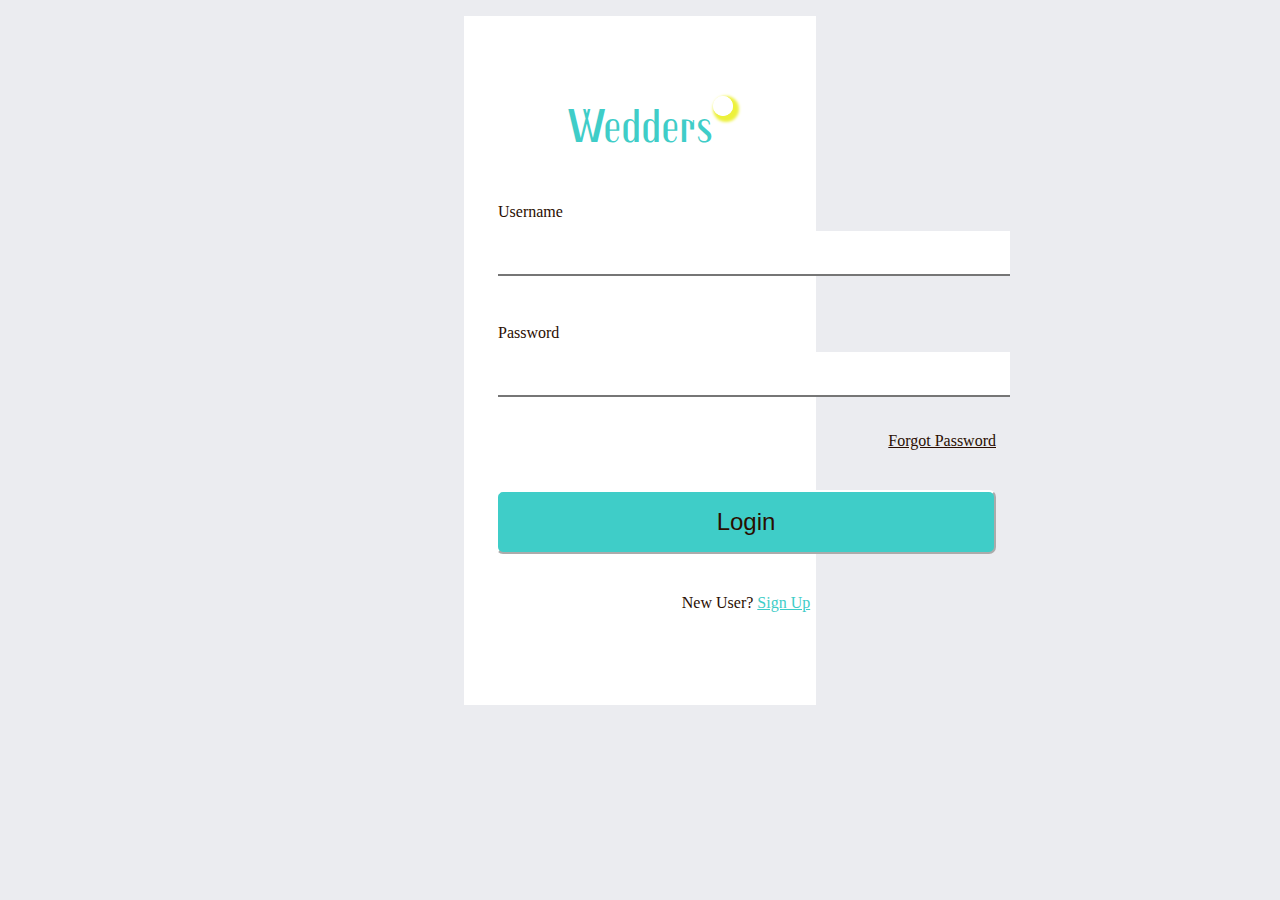
<file: index.html>
<!DOCTYPE html>
<html lang="en">
  <head>
    <meta charset="UTF-8">
    <title>Registration Form</title>
    <link rel="stylesheet" href="styles.css" />
    <link rel="preconnect" href="https://fonts.googleapis.com">
<link rel="preconnect" href="https://fonts.gstatic.com" crossorigin>
<link href="https://fonts.googleapis.com/css2?family=Trochut&display=swap" rel="stylesheet">
  </head>
  <body>
   <div class="background-color">
    <div class="sign-up--page">
    <h1>Wedders</h1>
    
    <form class="login_form" method="post" action=''>
      <fieldset>
        <label for="Username">Username <input id="Username" name="Username" type="text" required /></label>
        <label for="Password">Password <input id="Password" name="Password" type="password" required /></label>
      </fieldset>
     
      
      <label class="forgot-password" >
         <a  href="">Forgot Password</a>
      </label>
      <input type="submit" value="Login" />
      <label class="new-user">
        New User? <a href="">Sign Up</a>
      </label>
    </form>
  </div>
</div>
  </body>
</html>
</file>
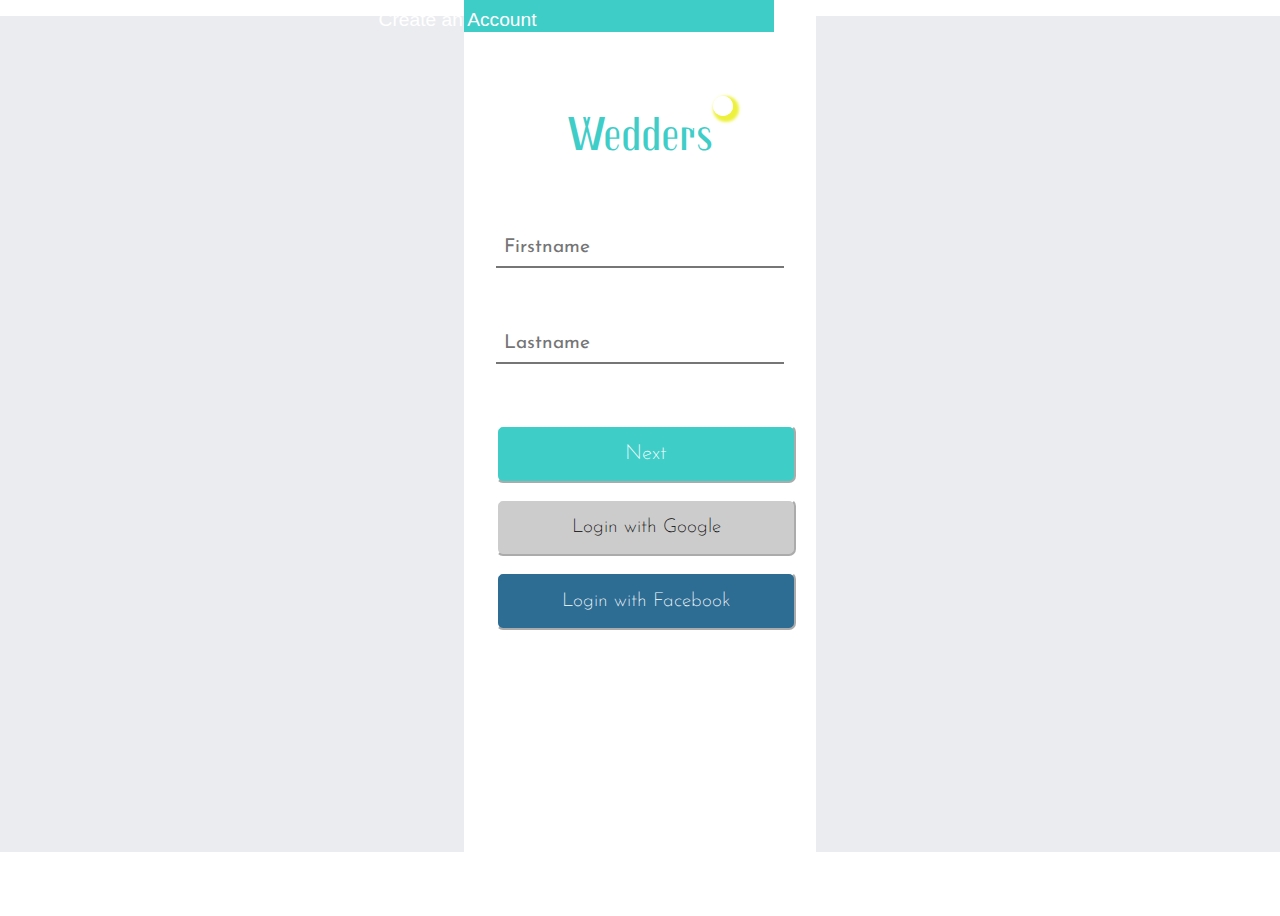
<file: sign-up(1).html>
<!DOCTYPE html>
<html lang="en">
  <head>
    <meta charset="UTF-8">
    <title>Registration Form</title>
    <link rel="stylesheet" href="sign-up.css" />
    <link rel="preconnect" href="https://fonts.googleapis.com">
<link rel="preconnect" href="https://fonts.gstatic.com" crossorigin>
<link href="https://fonts.googleapis.com/css2?family=Trochut&display=swap" rel="stylesheet">
  </head>
  <body>
   <div class="background-color">
    <div class="sign-up--page">
        <div class="pre-heading"><p>Create an Account</p></div>
    <h1>Wedders</h1>
    
    <form method="post" action=''>
      <fieldset>
        <label for="firstname"><input placeholder="Firstname" name="firstname" type="text" required /></label>
        <label for="lastname"><input placeholder="Lastname"  name="lastname" type="text" required /></label>
      </fieldset>
     
      
      
      <input type="submit" value="Next" />
      <button class="btn">Login with Google</button>
      <button class="btn">Login with Facebook</button>

      
    </form>
  </div>
</div>
  </body>
</html>
</file>
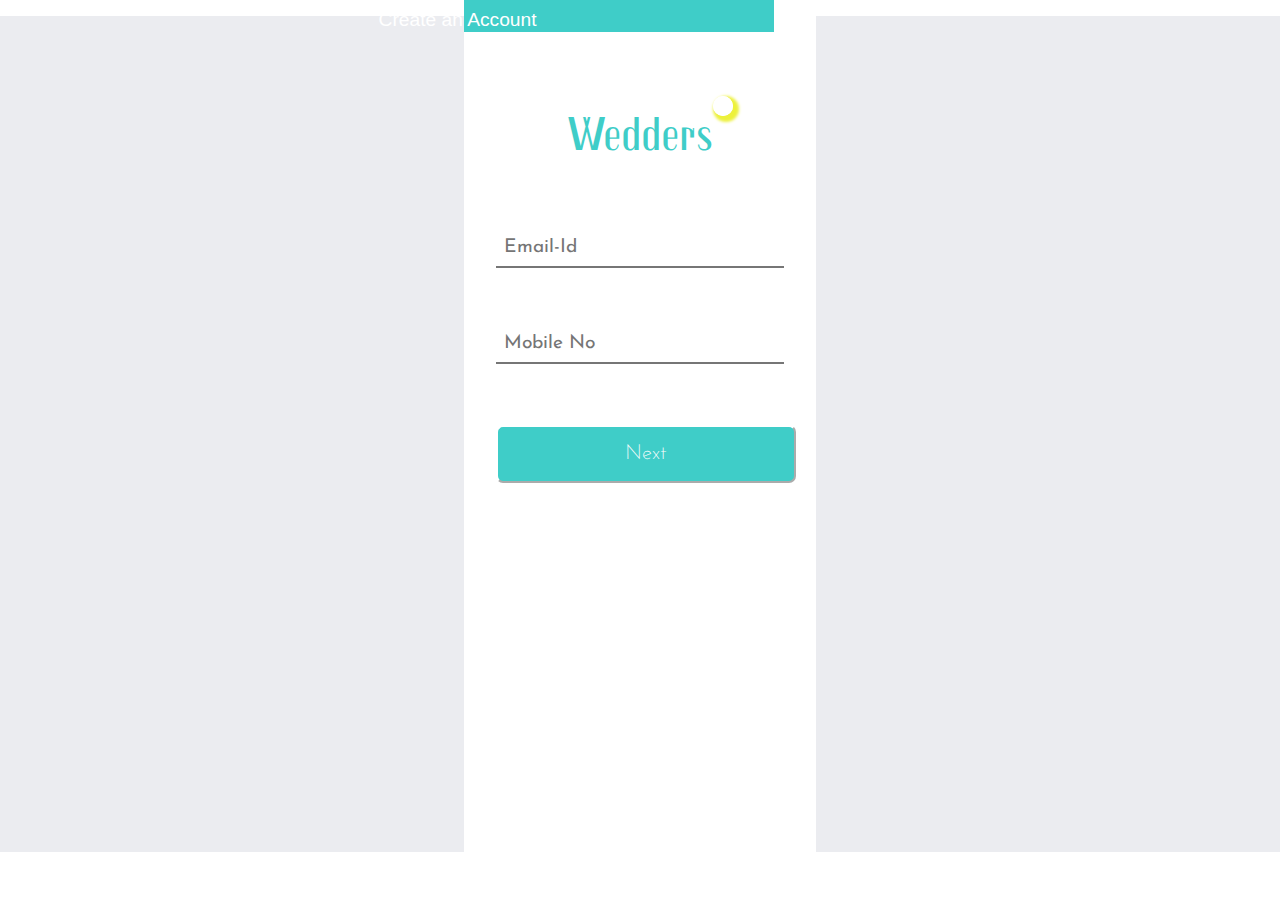
<file: sign-up(2).html>
<!DOCTYPE html>
<html lang="en">
  <head>
    <meta charset="UTF-8">
    <title>Registration Form</title>
    <link rel="stylesheet" href="sign-up.css" />
    <link rel="preconnect" href="https://fonts.googleapis.com">
<link rel="preconnect" href="https://fonts.gstatic.com" crossorigin>
<link href="https://fonts.googleapis.com/css2?family=Trochut&display=swap" rel="stylesheet">
  </head>
  <body>
   <div class="background-color">
    <div class="sign-up--page">
        <div class="pre-heading"><p>Create an Account</p></div>
    <h1>Wedders</h1>
    
    <form method="post" action=''>
      <fieldset>
        <label for="email_id"><input placeholder="Email-Id" name="email_id" type="email" required /></label>
        <label for="mobile_no"><input placeholder="Mobile No"  name="mobile_no" type="number" required /></label>
      </fieldset>
     
      
      
      <input type="submit" value="Next" />
      

      
    </form>
  </div>
</div>
  </body>
</html>
</file>
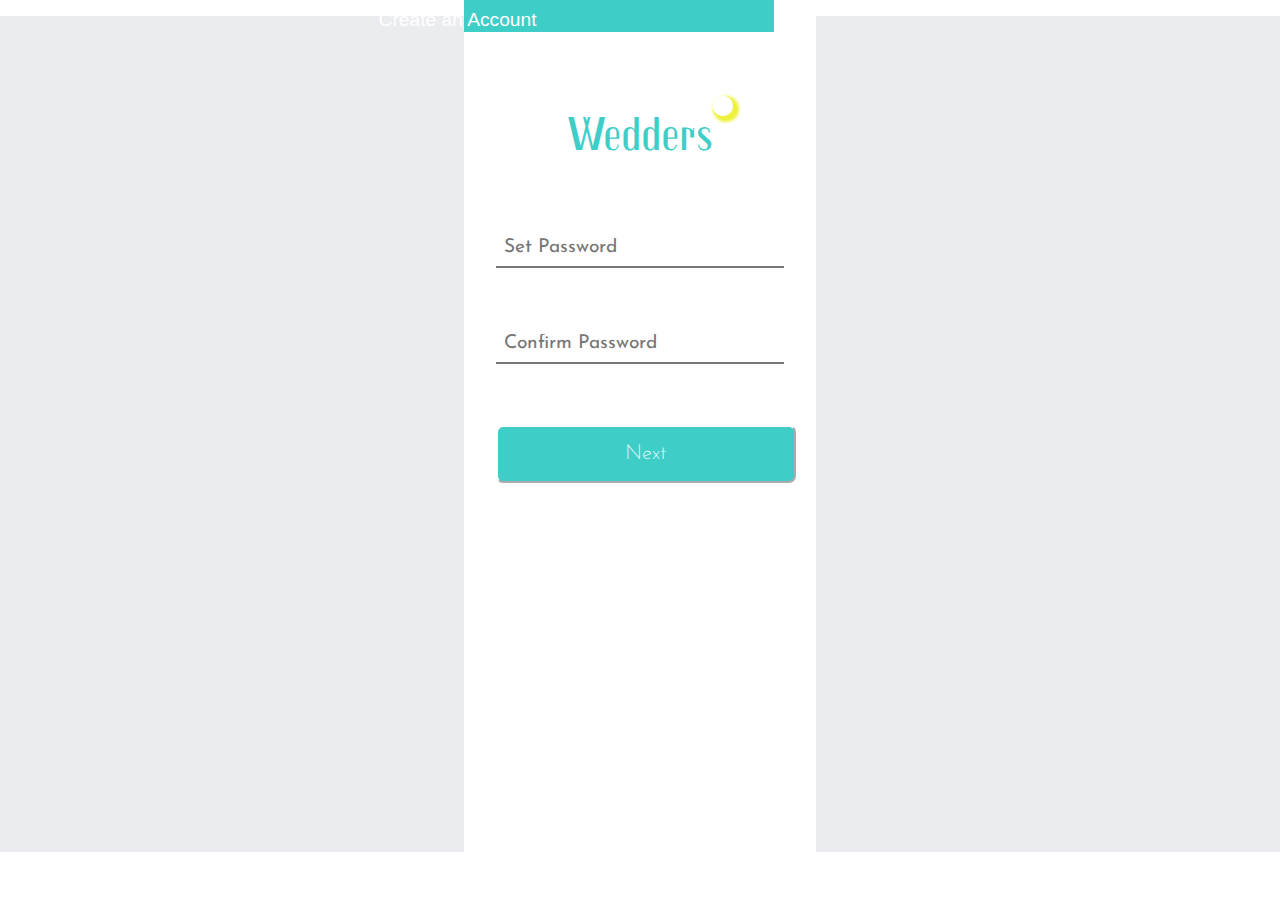
<file: sign-up(3).html>
<!DOCTYPE html>
<html lang="en">
  <head>
    <meta charset="UTF-8">
    <title>Registration Form</title>
    <link rel="stylesheet" href="sign-up.css" />
    <link rel="preconnect" href="https://fonts.googleapis.com">
<link rel="preconnect" href="https://fonts.gstatic.com" crossorigin>
<link href="https://fonts.googleapis.com/css2?family=Trochut&display=swap" rel="stylesheet">
  </head>
  <body>
   <div class="background-color">
    <div class="sign-up--page">
        <div class="pre-heading"><p>Create an Account</p></div>
    <h1>Wedders</h1>
    
    <form method="post" action=''>
      <fieldset>
        <label for="set_password"><input placeholder="Set Password" name="set_password" type="password" required /></label>
        <label for="confirm_password"><input placeholder="Confirm Password"  name="mobile_no" type="password" required /></label>
      </fieldset>
     
      
      
      <input type="submit" value="Next" />
      

      
    </form>
  </div>
</div>
  </body>
</html>
</file>
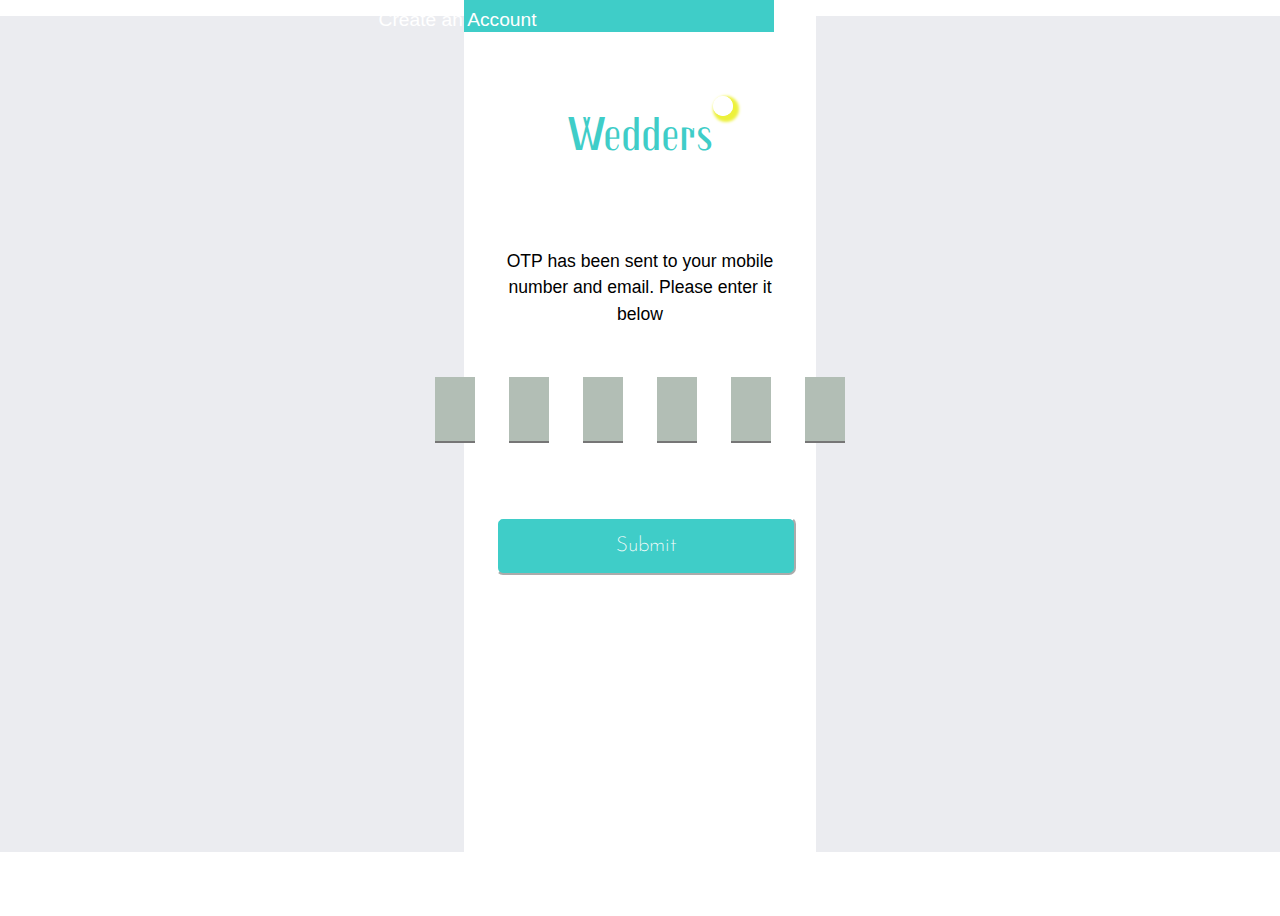
<file: verification.html>
<!DOCTYPE html>
<html lang="en">
  <head>
    <meta charset="UTF-8">
    <title>Registration Form</title>
    <link rel="stylesheet" href="sign-up.css" />
    <link rel="preconnect" href="https://fonts.googleapis.com">
<link rel="preconnect" href="https://fonts.gstatic.com" crossorigin>
<link href="https://fonts.googleapis.com/css2?family=Trochut&display=swap" rel="stylesheet">
  </head>
  <body>
   <div class="background-color">
    <div class="sign-up--page">
        <div class="pre-heading"><p>Create an Account</p></div>
    <h1>Wedders</h1>
    
    <div class="verification_subheading_para">
        <p>OTP has been sent to your mobile number and email. Please enter it below</p>
    </div>
        
    <div class="otp-field">
        <input class="space" type="text" maxlength="1" />
        <input class="space" type="text" maxlength="1" />
        <input  class="space" type="text" maxlength="1" />
        <input class="space" type="text" maxlength="1" />
        <input class="space" type="text" maxlength="1" />
        <input class="space" type="text" maxlength="1" />
    </div>
     
     
      
      
      <input type="submit" value="Submit" />
      

      
    </form>
  </div>
</div>
  </body>
</html>
</file>
<file: styles.css>
body {
    width: 100%;
    height: 100vh;
    margin: 0;
    background-color: #fff;
  
    font-family: Tahoma;
    
    
  }
  
  h1, p {
    margin: 2rem auto;
    text-align: center;
    font-family: 'Trochut', sans-serif;
    color:#3fcdc8;
    font-weight:500;
    font-size: 48px;
    padding-top: 5rem;
    padding-bottom:-4rem;
    
  }
  
   .sign-up--page{
  position: relative;
  border:1px solid black;
  margin:-1rem 29rem;

padding-bottom:3rem;
  background-color: #FFFFFF;
 padding-top:-2rem;
  
  padding-left:2rem;
  padding-right:2rem;
  border-style: none;
  
}

.background-color{
  background-color:#ebecf0 ;
  height:100%;
  overflow-y: hidden;
  
}

.sign-up--page h1::after{
  content:"";
  position:absolute;
  box-shadow: 3px 3px 3px 3px #edf13b;
  border:10px solid #ffffff;
  border-radius: 50%;
  -webkit-border-radius: 50%;
  -moz-border-radius: 50%;
  -ms-border-radius: 50%;
  -o-border-radius: 50%;
  
}

  form {
    width: 60vw;
    max-width: 500px;
    min-width: 300px;
    margin: 0 auto;
    padding-bottom: 1.8em;
    padding-top:-1rem;
    color:#2a0e01;
    
  }
  
  fieldset {
    border: none;
    padding: 0.2rem 0;
   
  }

  .forgot-password a{
    padding-top:-1rem;
  }
  
  fieldset:last-of-type {
    border-bottom: none;
  }
  
  label {
    display: block;
        border-top-style:none;
    border-right-style:none;
    border-left-style:none;
    margin: 1rem 0;
  }

  label input{
    border-top-style:none;
    border-right-style:none;
    border-left-style:none;
    padding:8px;
  }

  .forgot-password{
    text-align: right;
    padding-top:-2rem;
  }

  .forgot-password a{
    text-align: right;
    color: #2a0e01;
  }

  *:focus{
    outline: none;
  }
  .new-user{
    text-align: center;
  
  }

  .new-user a{
    text-align: center;
    color: #3fcdc8;
  }
  
  
  input,
  textarea,
  select {
    margin: 10px 0 0 0;
    width: 100%;
    min-height: 2em;
  }
  
  input, textarea {
    background-color: #fff;
    
    color: #2a0e01;
  }
  
  .inline {
    width: unset;
    margin: 0 0.5em 0 0;
    vertical-align: middle;
  }

 
  
  input[type="submit"] {
    display: block;
    width: 100%;
    margin: 2.5rem auto;
    height: 2.7em;
    font-size: 1.5rem;
    font-weight:200;
    background-color:  #3fcdc8;
    border-color: white;
    border-radius: 7px;
    min-width: 300px;
  }

  input[type="text"]{
margin-bottom:2rem;
  }
  
  input[type="file"] {
    padding: 1px 2px;
  }
  
  .inline{
    display: inline; 
  }

  /* Homepage */
</file>
<file: sign-up.css>
@import url("https://fonts.googleapis.com/css?family=Josefin+Sans|Mountains+of+Christmas&display=swap");

body {
    width: 100%;
    height: 100vh;
    margin: 0;
    background-color: #fff;

    font-family: Tahoma;
   
   
    
  }
  
  h1, p {
    margin: 2rem auto;
    text-align: center;
    font-family: 'Trochut', sans-serif;
    color:#3fcdc8;
    font-weight:500;
    font-size: 48px;
    padding-top: 5rem;
    padding-bottom:-4rem;
    
  }

  h2{
   margin: 3rem auto;
    background-color: #3fcdc8;
    color: #ffffff;
    width: 100%;
    text-align: center;
    padding:10px;
    font-family: 'PT Sans Narrow', sans-serif;
    font-size: 30px;
    font-weight: 500;
    box-shadow: 0 2px 2px 0 rgba(0,0,0,0.14), 0 3px 1px -2px rgba(0,0,0,0.12), 0 1px 5px 0 rgba(0,0,0,0.2);  
  }

  .events_heading{
    background-color: #3fcdc8;
    color: #ffffff;
    width: 100%;
    text-align: center;
    position: relative;
    font-family: 'PT Sans Narrow', sans-serif;
    font-size: 30px;
    font-weight: 500;
    padding:10px;
    top:37.22rem;
    box-shadow: 0 2px 2px 0 rgba(0,0,0,0.14), 0 3px 1px -2px rgba(0,0,0,0.12), 0 1px 5px 0 rgba(0,0,0,0.2);  
  }
  
  
   .sign-up--page{
  position: relative;
  border:1px solid black;
  margin:-1rem 29rem;
height:100%;
padding-bottom:3rem;
  background-color: #FFFFFF;
 padding-top:-2rem;
  
  padding-left:2rem;
  padding-right:2rem;
  border-style: none;
  
}

.background-color{
  background-color:#ebecf0 ;
  height:100%;
  
  
}

.sign-up--page h1::after{
  content:"";
  position:absolute;
  box-shadow: 3px 3px 3px 3px #edf13b;
  border:10px solid #ffffff;
  border-radius: 50%;
  -webkit-border-radius: 50%;
  -moz-border-radius: 50%;
  -ms-border-radius: 50%;
  -o-border-radius: 50%;
  
}

  .login_form {
    width: 60vw;
    max-width: 500px;
    min-width: 300px;
    margin: 0 auto;
    padding-bottom: 1.8em;
    padding-top:-1rem;
    color:#2a0e01;
    
  }
  
  fieldset {
    border: none;
    padding: 0.2rem 0;
   
  }

  .forgot-password a{
    padding-top:-1rem;
  }
  
  fieldset:last-of-type {
    border-bottom: none;
  }
  
  label {
    display: block;
        border-top-style:none;
    border-right-style:none;
    border-left-style:none;
    margin: 1rem 0;
  }

  label input{
    border-top-style:none;
    border-right-style:none;
    border-left-style:none;
    padding:8px;
  }

  .forgot-password{
    text-align: right;
    padding-top:-2rem;
  }

  .forgot-password a{
    text-align: right;
    color: #2a0e01;
  }

  *:focus{
    outline: none;
  }
  .new-user{
    text-align: center;
  
  }

  .new-user a{
    text-align: center;
    color: #3fcdc8;
  }
  
  
  input,
  textarea,
  select {
    margin: 10px 0 0 0;
    width: 100%;
    min-height: 2em;
  }
  
  input, textarea {
    background-color: #fff;
    
    color: #2a0e01;
  }
  
  .inline {
    width: unset;
    margin: 0 0.5em 0 0;
    vertical-align: middle;
  }
 
  
  input[type="submit"] {
    display: block;
    width: 100%;
    margin: 0.6 rem auto 1rem auto;
    height: 3.6rem;
    font-size: 1.3rem;
    font-weight:200;
    background-color:  #3fcdc8;
    border-color: white;
    border-radius: 7px;
    min-width: 300px;
    color:#ffffff;
    -webkit-border-radius: 7px;
    -moz-border-radius: 7px;
    -ms-border-radius: 7px;
    -o-border-radius: 7px;
}

.pre-heading{
    margin-top:-1rem;
    margin-left: 0.33rem;
    padding:1rem;
    padding-right: 3.2rem;
    position: absolute;
    text-align: left;
    
    width: 88%;
    height:0.1rem;
    left:-5px;
    font-size: 1.3rem;
    background-color:#3fcdc8 ;
   
    
}

.pre-heading p{
    color:#ffffff;
    font-family: sans-serif;
    font-size: 1.2rem;
    margin-top:-5.6rem;
    margin-left: -18rem;;
}

  .btn{
    display: block;
    width: 100%;
    height: 3.6rem;
    font-size: 1.2rem;
    font-weight:200;
    background-color:  #3fcdc8;
    border-color: white;
    border-radius: 7px;
    min-width: 300px;
    -webkit-border-radius: 7px;
    -moz-border-radius: 7px;
    -ms-border-radius: 7px;
    -o-border-radius: 7px;
}

  .btn:nth-of-type(1){
    background-color: #cccccc;
    margin: 1rem auto 1rem auto;
  }

  .btn:nth-of-type(2){
    background-color: #2d6c93;
    color:#ffffff;
  }

  input[type="text"]{
margin-bottom:2rem;
font-size: 1.2rem;
  }

  .verification_subheading_para p{
    margin:-2rem auto 4rem auto;
    color:black;
    font-family: "Poppins", sans-serif;
    font-size: 1.1rem;
  }

  .otp-field {
    display: flex;
    justify-content: center;
    align-items: center;
   margin:-1rem auto 0rem auto;
  }
  .otp-field input {
    width: 10px;
    font-size: 24px;
    padding: 20px;
    text-align: center;
    
    
    margin: 2px 2px 4rem 2px;
    border-top-style: none;
    border-left-style:none;
    border-right-style:none;
    border-bottom-style: 2px solid  #b2beb5;
    background: #ffffff;
    background-color:#b2beb5 ;
    color: black;
    outline: none;
    transition: all 0.1s;
  }
  .otp-field input:focus {
    border-bottom-style: 2px solid #3fcdc8;

  }
  .disabled {
    opacity: 0.5;
  }
  .space {
    margin-right: 2rem !important;
    
  }

  .space:first-of-type {
    margin-left: 2rem ;
    
  }

  input[type="password"]{
    margin-bottom:2rem;
    font-size: 1.2rem;
      }

  input[type="number"]{
    margin-bottom:2rem;
    font-size: 1.2rem;
      }

      input[type="email"]{
        margin-bottom:2rem;
        font-size: 1.2rem;
          }

  
  ::-webkit-input[type="text"]-placeholder{
   
   
    font-size: 1.2rem;
    padding-bottom: 0rem;
  }
  
  input[type="file"] {
    padding: 1px 2px;
  }
  
  .inline{
    display: inline; 
  }


  /* Home page start */
.wrapper{
  overflow-y: scroll;
}
  

* {
  margin: 0;
  padding: 0;
  box-sizing: border-box;
  list-style: none;
  text-decoration: none;
  font-family: "Josefin Sans", sans-serif;
 
}

.wrapper .multi_color_border{
  width: 100%;
  height: 5px;
  background: linear-gradient(to right, #3fcdc8 0% , #3fcdc8 25%, #ffffff 25%, #ffffff 50%, #3fcdc8 50%, #3fcdc8 75%, #ffffff 75%, #ffffff 100%);
}

.wrapper .top_nav{
  margin-top: 0px;
  width: 100%;
  height: 65px;
  background-color: #3fcdc8;
  padding: 0 50px;
  display: flex;
  justify-content: space-evenly;
  align-items: center;
}

.wrapper .top_nav .left{
  display: flex;
  align-items: center;

}

.wrapper .top_nav .left .logo h1{
  font-size: 36px;
  font-weight: 500;
  color: #ffffff;
  font-family: 'Trochut', sans-serif;
  margin-right: 300px;
  margin-top: -30px;
  margin-left: -10px;
  background-color: #3fcdc8;
  padding-top: 3rem;
  padding-bottom:-4rem;
}

/*
h1, p {
  margin: 2rem auto;
  text-align: center;
  font-family: 'Trochut', sans-serif;
  color:#3fcdc8;
  font-weight:500;
  font-size: 48px;
  padding-top: 5rem;
  padding-bottom:-4rem;
  
}
*/

.wrapper .top_nav .left .logo h1 span{
  color: #ffffff;
  font-family: 'Trochut', sans-serif;
  background-color: #3fcdc8;
}

.wrapper .top_nav .left .logo h1::after{
  content:"";
  position:absolute;
  box-shadow: 3px 3px 3px 3px #edf13b;
  border:10px solid #3fcdc8;
  border-radius: 50%;
  -webkit-border-radius: 50%;
  -moz-border-radius: 50%;
  -ms-border-radius: 50%;
  -o-border-radius: 50%;
  
}

.wrapper .top_nav .left .search_bar input[type="text"]{
  border: 1px solid #3fcdc8;
  border-radius:5%;
  padding: 5px 10px;
  outline: none;
  margin-top: 27px;
  display: inline;
  transition: all 0.5s linear;
  -webkit-border-radius:5%;
  -moz-border-radius:5%;
  -ms-border-radius:5%;
  -o-border-radius:5%;
}

.wrapper .top_nav .left .search_bar input[type="text"]::after{
  content: "O";
 border: 3px solid #3fcdc8;
 display: inline;
 color:#ffffff;
 border-radius: 50%;
 padding: 8px ;

 outline: none;

}

.wrapper .top_nav .left .search_bar input[type="text"]:focus{
  width: 350px;
}

.wrapper .top_nav .right ul{
  display: flex;
}

.wrapper .top_nav .right ul li{
  margin: 0 12px;
}

.wrapper .top_nav .right ul li:last-child{
  background:  #ffffff;
  margin-right: 0;
  border-radius: 50%;
  text-transform: uppercase;
  letter-spacing: 3px;
  -webkit-border-radius: 50%;
  -moz-border-radius: 50%;
  -ms-border-radius: 50%;
  -o-border-radius: 50%;
}

.wrapper .top_nav .right ul li:hover:last-child{
  background: #ffffff;
}

.wrapper .top_nav .right ul li a{
  display: block;
  padding: 8px 10px;
  color: #666666;
}

.wrapper .top_nav .right ul li:last-child a{
   color: #fff;
}

.wrapper .bottom_nav{
  width: 100%;
  background: #f9f9f9;
  height: 45px;
  padding: 0 50px;
}

.wrapper .bottom_nav ul{
  width: 100%;
  height: 45px;
  display: flex;
  justify-content: space-between;
  align-items: center;
}

.wrapper .bottom_nav ul li a{
  color: #494949;
  letter-spacing: 2px;
  text-transform: uppercase;
  font-size: 12px;
}

.wrapper .banner img{
  width: 100%;
  height: 600px;
  aspect-ratio:1 ;
  background-repeat: no-repeat;
  object-fit: cover;
}

  .search input[type=text]{
    width:300px;
    height:25px;
    border-radius:25px;
    border: none;
}
     
.search{
  z-index:2 ;
   padding-top: 1px;
  
   justify-content: center;
display:inline-block;
top:0;
}
    
ul li{
  list-style: none;
  display: inline-block;
  top:0;
  right: 0;
}

.search button{
 
    background-color: #0074D9;
    color: #f2f2f2;
  display:grid;
  justify-content:center ;
    padding: 25px 100px;
    margin-right: 16px;
    font-size: 12px;
    border: none;
    cursor: pointer;
} 

 /* Home page end */

 @import url("https://fonts.googleapis.com/css2?family=Raleway:wght@500;600&display=swap");
/* Events start */
 
.banner img{
  width: 100%;
  
}



/* Not important. General styling
------------------------------------------ */
@import url("https://fonts.googleapis.com/css?family=Roboto:400,400i,700");


body{ color: rgba(0,0,0,.87); font-size: 1rem; line-height: 1.5; 
  font-family: Roboto, sans-serif;
   padding:0 0 4rem 0 ; background-color: #ffffff;}
.wrapper1{ display: flex; flex-flow: row; flex-wrap: wrap; justify-content: center;  background: url("background_img.jpg"); background-repeat: no-repeat; background-size: 100% 650px; }
.wrapper1 > *{ margin: 0 1rem 2rem; }
.cd__main{
  background: #26A69A !important;
}
/**************************************************
** CARDS STYLING 
***************************************************/
/* Card outside box. Here is where the 
** dimensions, shadows and borders are set 
------------------------------------------ */
.card{
  position: relative;
  overflow: hidden;
  display: flex;
  
  width: 300px; /* Box dimensions */
  height: 400px; 
  margin-top: 40rem;;
  border-radius: 4px; /* Styling */
  box-shadow: 0 2px 2px 0 rgba(0,0,0,0.14), 0 3px 1px -2px rgba(0,0,0,0.12), 0 1px 5px 0 rgba(0,0,0,0.2);  
  transition: box-shadow 0.56s ease-in-out; /* Animation */
  /* background-color: rgba(0,0,0,.2); /* for debugging */
}
/* Shows an outer shadow */
.card:hover{ /* Just for styling */
  cursor: pointer;
  box-shadow: 0 24px 38px 3px rgba(0,0,0,0.14), 0 9px 46px 8px rgba(0,0,0,0.12), 0 11px 15px -7px rgba(0,0,0,0.2);
}

/* Cards titles styling
------------------------------------------ */
.card__title{ /* Just for styling */
    align-self: flex-end; padding: 0.5rem;
    color: rgba(255,255,255,.90); font-size: 2rem;
    line-height: 1;font-weight: 600; }  

/* Styles for:
** - Using IMG tag inside a container
------------------------------------------ */
/* The image container */
.card__thumbnail{
  position: relative;
  overflow: hidden;  
  display: flex;
  justify-content: center; /* horizontal center */
  align-items: center; /* vertical center */
  
  width: 100%; /* Thumbnail dimensions. */
  height: 100%; /*** Change the height to make the image smaller ***/
  /* background-color: rgba(0,0,0,.2);  /* for debugging */
  
}
/* Sets the image dimensions */
.card__thumbnail > img{ /* Tip: use 1:1 ratio images */
  height: 100%; /* or width when img.width > img.height */ 
}  
/* Styles the title inside the img container */
.card__thumbnail > .card__title{ /* Just for styling */
  position: absolute; left: 0; bottom: 0; }


/* Styles for:
** - Using background-size on CSS
** - Using background-size on HTML
** - Using background-size on JS
------------------------------------------ */
/* Prepares a container to have cover background */
.has-bg-img{
  background-repeat: no-repeat;
  background-position: center center;
  background-size: cover;
}
/* Loads a specific image to a container */
.bg-img-nature{
  background-image: url(https://images.unsplash.com/photo-1441974231531-c6227db76b6e?ixlib=rb-1.2.1&q=85&fm=jpg&crop=entropy&cs=srgb&ixid=eyJhcHBfaWQiOjE0NTg5fQ);
}

/* events end */


/* gift page start */
  .gifts_homepage{
    display: flex; flex-flow: row; flex-wrap: wrap; justify-content: center;
  }

  h3{
    text-align: center;
    font-size: 30px;
    margin: 0px;
    padding-top: 10px;
  }

  a{
    text-decoration: none;
  }

  .gallery{
    display: flex;
    flex-wrap: wrap;
    flex-flow: row;
    width: 100%;
    justify-content: center;
    align-items: center;
    margin: 50px 0;
  }

  .content{
    width: 20%;
    margin:15px;
    box-sizing: border-box;
    float: left;
    text-align: center;
    border-radius: 20px;
    -webkit-border-radius: 20px;
    -moz-border-radius: 20px;
    -ms-border-radius: 20px;
    -o-border-radius: 20px;
    cursor: pointer;
    padding-top: 10px;
    box-shadow: 0px 14px 28px rgba(0,0,0,0.25), 0px 10px 10px rgba(0,0,0,0.22) ;
    transition: .4s;
    -webkit-transition: .4s;
    -moz-transition: .4s;
    -ms-transition: .4s;
    -o-transition: .4s;
    background: #f2f2f2;
}

.content:hover{
  box-shadow: 0 3px 6px rgba(0,0,0,0.16), 0 3px 6px rgba(0, 0, 0, 0.23);
  transform:translate(0px, -8px);
  -webkit-transform:translate(0px, -8px);
  -moz-transform:translate(0px, -8px);
  -ms-transform:translate(0px, -8px);
  -o-transform:translate(0px, -8px);
}

.content  img{
  width:200px;
  height:200px;
  text-align: center;
  margin: 0 auto;
  display: block;
}

.content > p{
  text-align: center;
  color: #b2bec3;
  padding: 0 8px;
  font-size: 15px;
}

h6{
  font-size: 26px;
  text-align: center;
  color: #222f3e;
  margin:0;

}

.content > ul{
  list-style: none;
  display:flex;
  justify-content: center;
  align-items: center;
  padding: 0;
}

.content> ul> li{
  padding: 5px;

}

.content > ul > li > .fa{
  font-size: 26px;
  transition: 0.4s;
  -webkit-transition: 0.4s;
  -moz-transition: 0.4s;
  -ms-transition: 0.4s;
  -o-transition: 0.4s;
 

}


 .content > ul > li > .checked{
  color: #ff9f43;

}

.content > ul > li > .fa:hover{
  transform: scale(1.3);
  -webkit-transform: scale(1.3);
  -moz-transform: scale(1.3);
  -ms-transform: scale(1.3);
  -o-transform: scale(1.3);
  transition: 0.6s;
  -webkit-transition: 0.6s;
  -moz-transition: 0.6s;
  -ms-transition: 0.6s;
  -o-transition: 0.6s;
}

.content > button{
  text-align: center;
  font-size: 24px;
  color: #fff;
  width: 100%;
  padding: 15px;
  border: 0;
  outline: none;
  cursor: pointer;
  margin-top: 5px;
  border-bottom-right-radius: 20px;
  border-bottom-left-radius: 20px;

}

.buy-1{
  background-color: #2183a2;
}

.buy-2{
  background-color: #3b3e6e;
}

.buy-3{
  background-color:#0b0b0b;
}

.buy-4{
  background-color: #ff9f43;
}

.gifts_homepage_button{
  background-color: #3fcdc8;
}

@media(max-width:1000px){
  .content{
    width: 45%;
  }
  }

@media(max-width:750px){
  .content{
    width: 100%;
  }
  }



  /* gift page end */


 /* crate event page start */
.create_event{
  width:40%;
  text-align: center;
  display: flex;
  justify-content: center;
  align-items: center;
  flex-wrap: wrap;
  margin:2rem auto;
  border: 1px solid none;
  padding: 3rem  1rem 2rem 1rem;
  border-top-right-radius: 2%;
  border-bottom-left-radius: 2%;
  border-bottom-right-radius: 2%;
  border-top-left-radius: 2%;
 background-color: #fff;
 box-shadow: 0px 14px 28px rgba(0,0,0,0.25), 0px 10px 10px rgba(0,0,0,0.22) ;
 
}

.create_event_background-color{
background-color: #f9f9f9;
}

.create_event_heading{
  margin-bottom: 3rem;
  margin-top: -2.3rem;
  margin-left:10px;
  margin-right:10px;
  font-family: 'PT Sans Narrow', sans-serif;
  letter-spacing: 2px;
}

.fa-check-circle{
  color:#3fcdc8;
  margin-left: 3px;
  padding-right: 7rem;
}

.fa-times-circle{
  color:#3fcdc8;
  margin-right: 3px;
  padding-left: 7rem;
}


.create_event > input[type=text], input[type=date]{
border:3px solid #3fcdc8;
padding:10px;
margin: 20px;
border-top-right-radius: 2%;
  border-bottom-left-radius: 2%;
  border-bottom-right-radius: 2%;
  border-top-left-radius: 2%;
  font-family: 'PT Sans Narrow', sans-serif;
  letter-spacing: 1px;
}

.create_event > input[type=date]{
  display:block;
 
 
}

.create_event input::placeholder{
  text-align: center;
 
}


 
 /* crate event page end */
</file>
